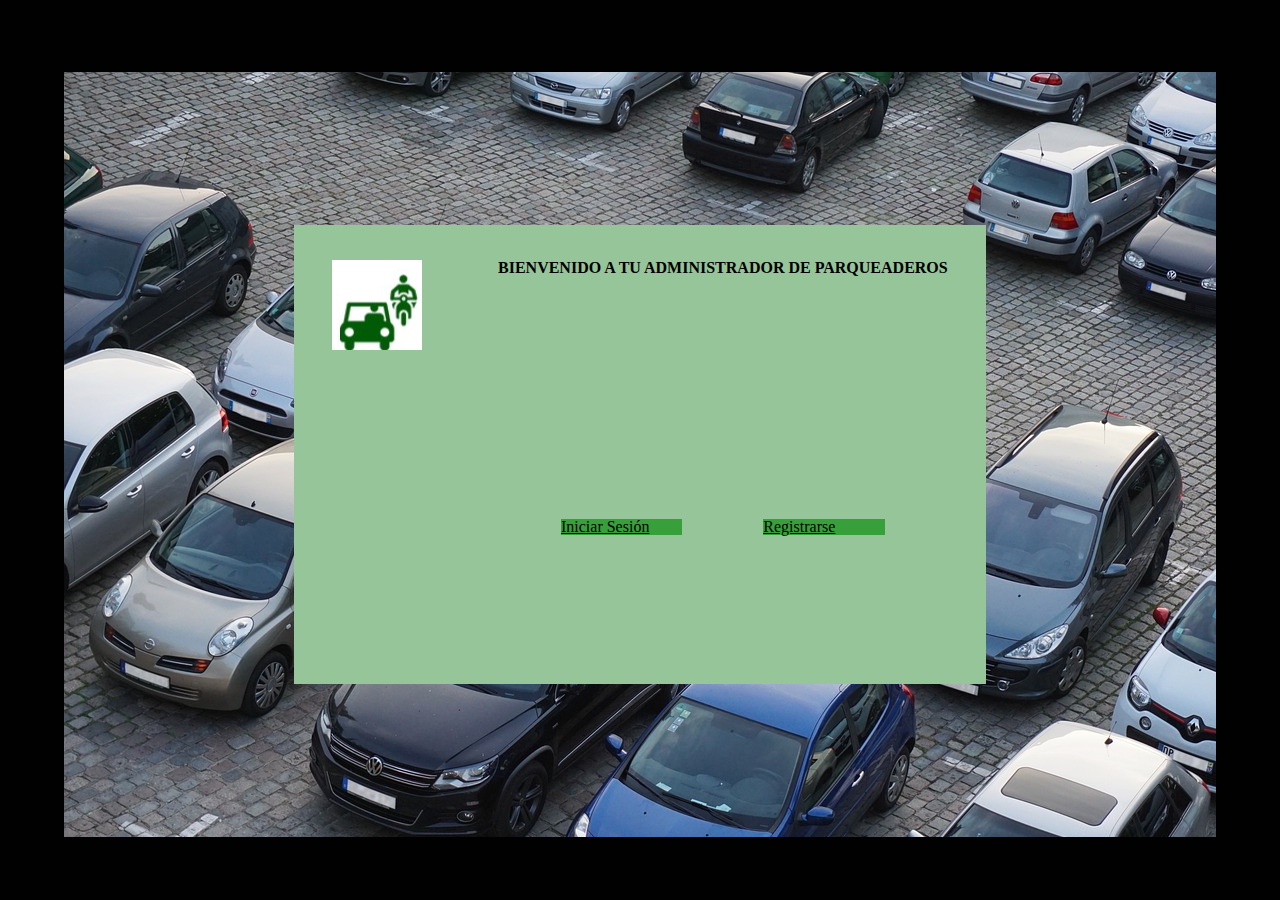
<file: index.html>
<!DOCTYPE html>
<html lang="es">
<head>
    <meta charset="UTF-8">
    <meta http-equiv="X-UA-Compatible" content="IE=edge">
    <meta name="viewport" content="width=device-width, initial-scale=1.0">
    <title>Parqueate</title>
    <link href="https://cdn.jsdelivr.net/npm/bootstrap@5.2.1/dist/css/bootstrap.min.css" rel="stylesheet" integrity="sha384-iYQeCzEYFbKjA/T2uDLTpkwGzCiq6soy8tYaI1GyVh/UjpbCx/TYkiZhlZB6+fzT" crossorigin="anonymous">
    <link rel="stylesheet" href="./css/reset.css">
    <link rel="stylesheet" href="./css/index.css">
</head>
<body>
    <div class="container">
        <div class="container__background">
            <div class="container__background__login">
                <div class="container__background__login-logo"></div>
                <div class="container__background__login__bienvenida">
                    <h1 class="container__background__login__bienvenida-titulo">BIENVENIDO A TU ADMINISTRADOR DE PARQUEADEROS</h1>
                    <div class="container__background__login__bienvenida-botones">
                        <a class="btn btn-success btn-outline-light" href="#" role="button">Iniciar Sesión</a>
                        <a class="btn btn-success btn-outline-light" href="#" role="button">Registrarse</a>
                    </div>
                </div>
                
            </div>
        </div>
    </div>    
</body>
</html>
</file>
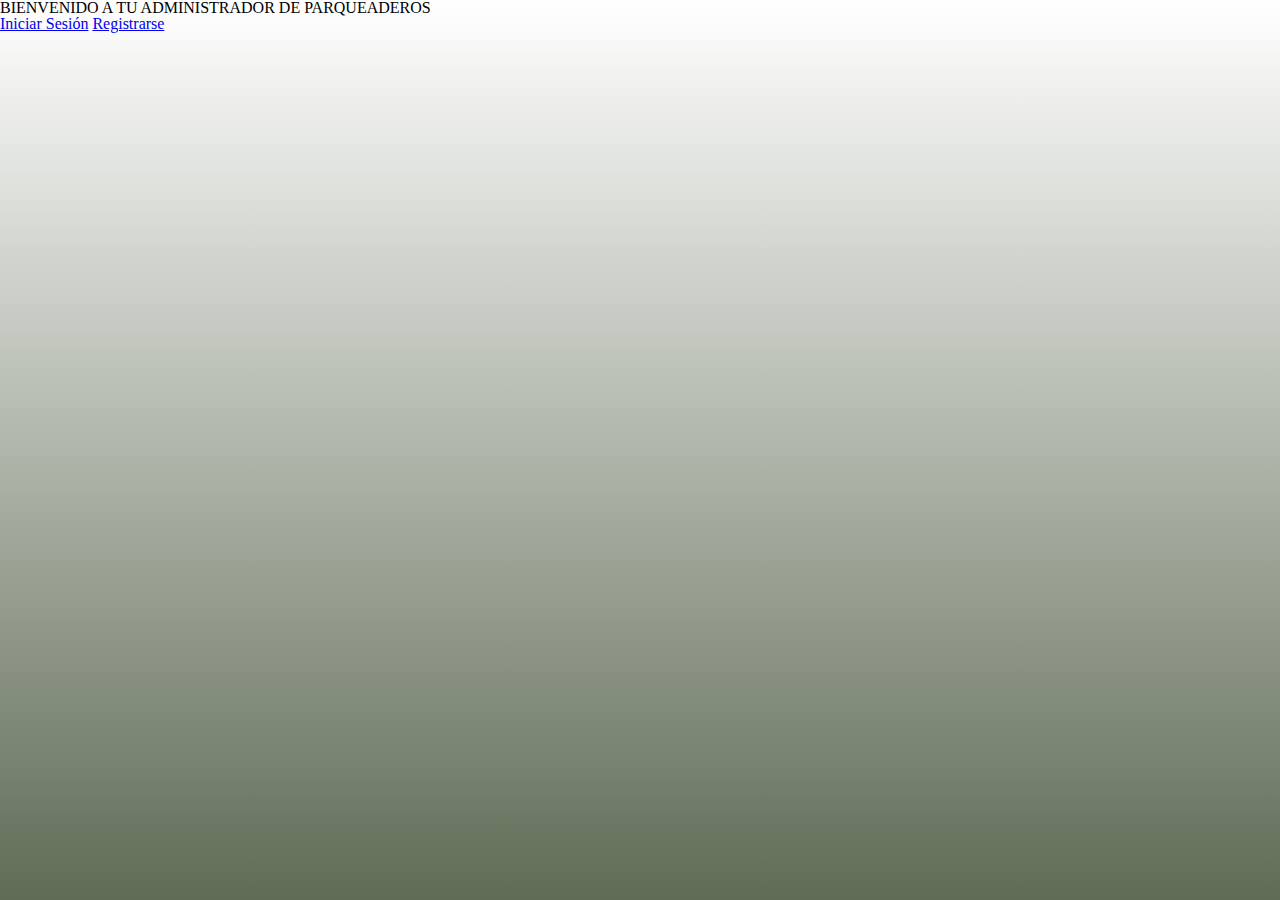
<file: ParkingReservation/target/ParkingReservation-1.0/index.html>
<!DOCTYPE html>
<html lang="es">
<head>
    <meta charset="UTF-8">
    <meta http-equiv="X-UA-Compatible" content="IE=edge">
    <meta name="viewport" content="width=device-width, initial-scale=1.0">
    <title>Parqueate</title>
    <link href="https://cdn.jsdelivr.net/npm/bootstrap@5.2.1/dist/css/bootstrap.min.css" rel="stylesheet" integrity="sha384-iYQeCzEYFbKjA/T2uDLTpkwGzCiq6soy8tYaI1GyVh/UjpbCx/TYkiZhlZB6+fzT" crossorigin="anonymous">
    <link rel="stylesheet" href="./css/reset.css">
    <link rel="stylesheet" href="./css/index.css">
</head>
<body>
    <div class="container">
        <div class="container__background">
            <div class="container__background__login">
                <div class="container__background__login-logo"></div>
                <div class="container__background__login__bienvenida">
                    <h1 class="container__background__login__bienvenida-titulo">BIENVENIDO A TU ADMINISTRADOR DE PARQUEADEROS</h1>
                    <div class="container__background__login__bienvenida-botones">
                        <a class="btn btn-success btn-outline-light" href="./login.html" role="button">Iniciar Sesión</a>
                        <a class="btn btn-success btn-outline-light" href="register.html" role="button">Registrarse</a>
                    </div>
                </div>
                
            </div>
        </div>
    </div>    
</body>
</html>
</file>
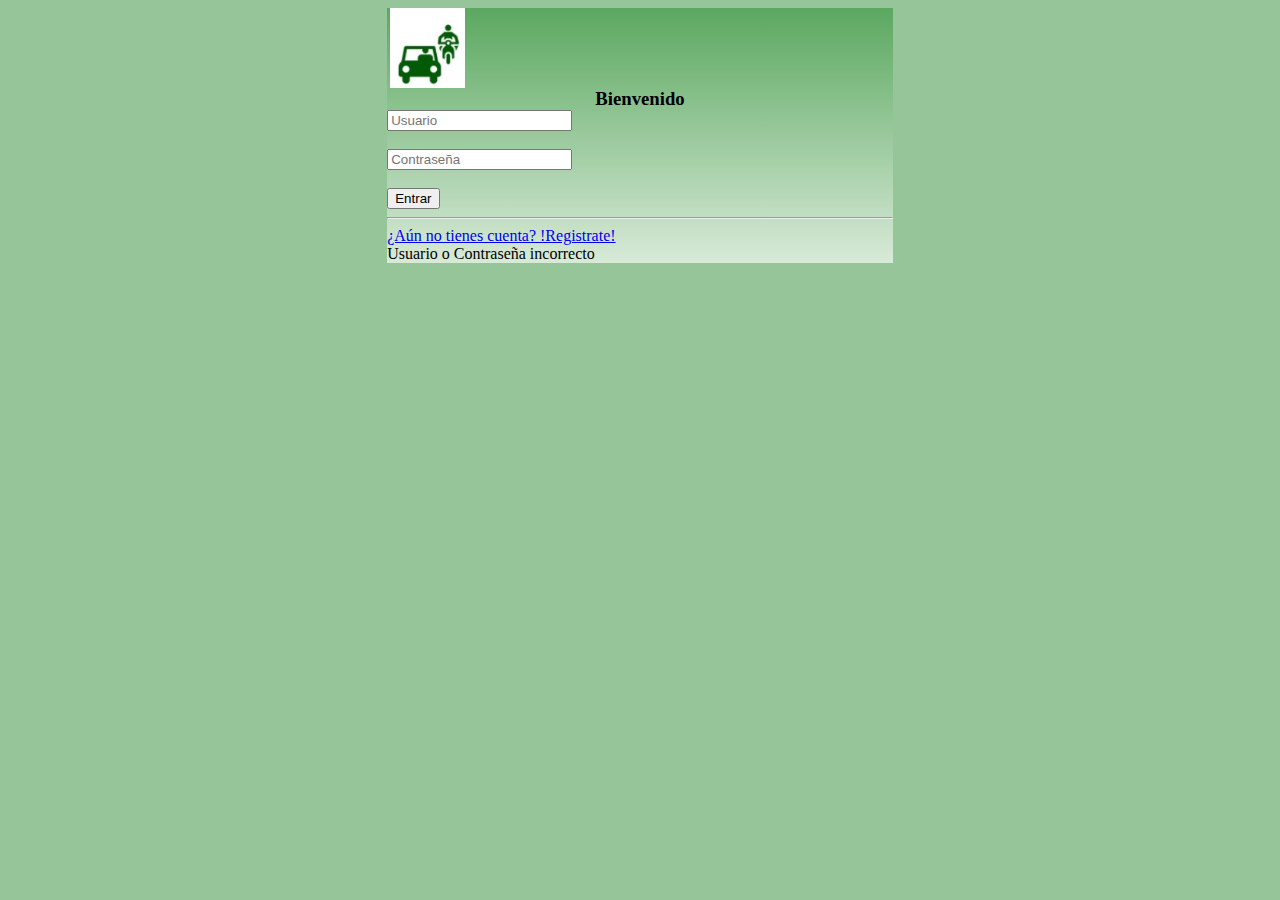
<file: ParkingReservation/target/ParkingReservation-1.0/login.html>
<!DOCTYPE html>
<html>
    <head>
        <title>Reserva tu Parqueadero</title>
        <meta http-equiv="Content-Type" content="text/html; charset=UTF-8">
        <link href="https://cdn.jsdelivr.net/npm/bootstrap@5.0.2/dist/css/bootstrap.min.css" rel="stylesheet" integrity="sha384-EVSTQN3/azprG1Anm3QDgpJLIm9Nao0Yz1ztcQTwFspd3yD65VohhpuuCOmLASjC" crossorigin="anonymous">
        <script src="https://cdn.jsdelivr.net/npm/bootstrap@5.0.2/dist/js/bootstrap.bundle.min.js" integrity="sha384-MrcW6ZMFYlzcLA8Nl+NtUVF0sA7MsXsP1UyJoMp4YLEuNSfAP+JcXn/tWtIaxVXM" crossorigin="anonymous"></script>
        <script src="https://cdn.jsdelivr.net/npm/@popperjs/core@2.9.2/dist/umd/popper.min.js" integrity="sha384-IQsoLXl5PILFhosVNubq5LC7Qb9DXgDA9i+tQ8Zj3iwWAwPtgFTxbJ8NT4GN1R8p" crossorigin="anonymous"></script>
        <script src="https://cdn.jsdelivr.net/npm/bootstrap@5.0.2/dist/js/bootstrap.min.js" integrity="sha384-cVKIPhGWiC2Al4u+LWgxfKTRIcfu0JTxR+EQDz/bgldoEyl4H0zUF0QKbrJ0EcQF" crossorigin="anonymous"></script>
        <script src="https://ajax.googleapis.com/ajax/libs/jquery/3.6.0/jquery.min.js"></script>   <!--link referencia para unir con queries de javascript -->
        <link href="css/login.css" rel="stylesheet">
        <script src="js/index.js"></script>

    </head>
    <body>      
        <div class="container py-5">
            <div class="card my-5">
                <div class="card-body">
                    <div class="row m-3">
                        <div class="col-md-2 bg-login-image">                           
                        </div>
                        <div class="col-md-8">
                            <div class="col-md-6"> 
                                <h3 class="h4 text-gray-900 my-6 bienvenido">Bienvenido</h3>
                                <form id="form-login"> 
                                    <div class="form-group">
                                        <input type="text" class="form-control" id="usuario" placeholder="Usuario" required>
                                    </div>
                                    <br>
                                    <div class="form-group">
                                        <input type="password" class="form-control" id="contrasena" placeholder="Contraseña" required>
                                    </div>
                                    <br>
                                    <button type="submit" class="btn btn-primary btn-block" id="BTNENTRAR">Entrar</button>
                                    <hr>
                                </form>
                            </div>
                            <a href="register.html">¿Aún no tienes cuenta? !Registrate!</a>
                            <div id="login-error" class="alert alert-danger d-none" role="alert">Usuario o Contraseña incorrecto</div>
                        </div>
                    </div>
                </div>
            </div>

        </div>

    </body>
</html>
</file>
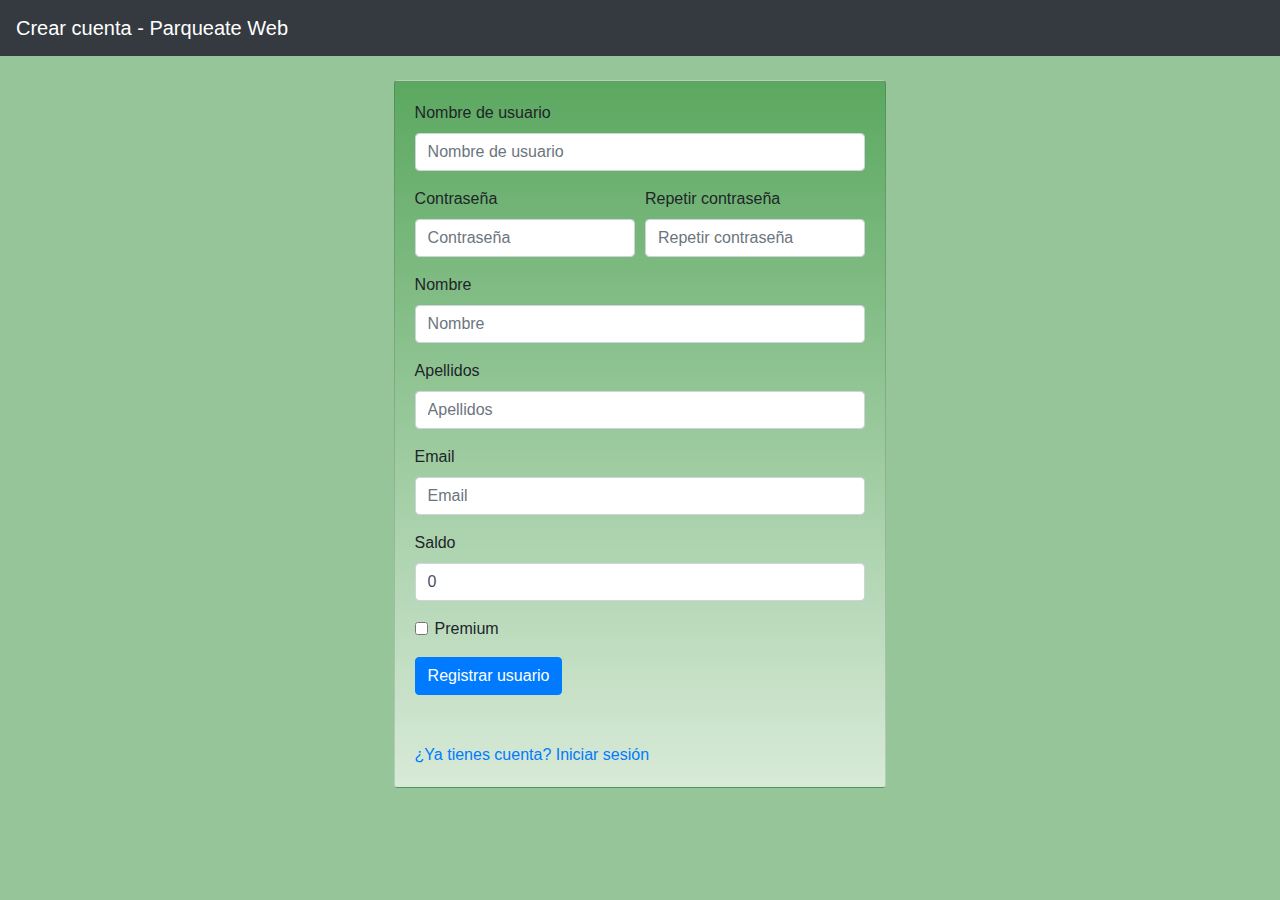
<file: ParkingReservation/target/ParkingReservation-1.0/register.html>
<!DOCTYPE html>
<html>
    <head>
        <meta charset="UTF-8">
            <script src="https://ajax.googleapis.com/ajax/libs/jquery/3.5.1/jquery.min.js"></script>
            <!-- Latest compiled and minified CSS -->
            <link rel="stylesheet" href="https://maxcdn.bootstrapcdn.com/bootstrap/4.5.2/css/bootstrap.min.css">

            <!-- jQuery library -->
            <script src="https://ajax.googleapis.com/ajax/libs/jquery/3.5.1/jquery.min.js"></script>

            <!-- Popper JS -->
            <script src="https://cdnjs.cloudflare.com/ajax/libs/popper.js/1.16.0/umd/popper.min.js"></script>

            <!-- Latest compiled JavaScript -->
            <script src="https://maxcdn.bootstrapcdn.com/bootstrap/4.5.2/js/bootstrap.min.js"></script>
        <script src="js/index.js"></script>
        <!--<link href="css/index.css" rel="stylesheet">-->
        <link href="css/profile.css" rel="stylesheet">
        <title>Registro - Parqueate Web</title>
    </head>
    <body>
        <nav class="navbar navbar-dark bg-dark">
            <a class="navbar-brand" href="index.html">Crear cuenta - Parqueate Web</a>
        </nav>
        <main class="p-4 d-flex justify-content-center">
            <div class="card sizeDiv">
                <div class="card-body">
                    <form id="form-register" class="pb-4">
                        <div class="form-group">
                            <label for="input-username">Nombre de usuario</label>
                            <input type="text" class="form-control" id="input-username" placeholder="Nombre de usuario" required>
                        </div>
                        <div class="form-row">
                            <div class="form-group col-md-6">
                                <label for="input-contrasena">Contraseña</label>
                                <input type="password" class="form-control" id="input-contrasena" placeholder="Contraseña" required>
                            </div>
                            <div class="form-group col-md-6">
                                <label for="input-contrasena-repeat">Repetir contraseña</label>
                                <input type="password" class="form-control" id="input-contrasena-repeat" placeholder="Repetir contraseña" required>
                            </div>
                        </div>
                        <div class="form-group">
                            <label for="input-nombre">Nombre</label>
                            <input type="text" class="form-control" id="input-nombre" placeholder="Nombre" required>
                        </div>
                        <div class="form-group">
                            <label for="input-apellidos">Apellidos</label>
                            <input type="text" class="form-control" id="input-apellidos" placeholder="Apellidos" required>
                        </div>
                        <div class="form-group">
                            <label for="input-email">Email</label>
                            <input type="text" class="form-control" id="input-email" placeholder="Email" required>
                        </div>
                        <div class="form-group">
                            <label for="input-saldo">Saldo</label>
                            <input type="text" class="form-control" id="input-saldo" placeholder="0" min="0" max="10000" value="0" required>
                        </div>
                        <div class="form-group">
                            <div class="form-check">
                                <input type="checkbox" class="form-check-input" id="input-premium">
                                <label class="form-check-label" for="input-premium">Premium</label>
                            </div>
                        </div>
                        <input type="submit" class="btn btn-primary" id="register-btn" value="Registrar usuario" />
                    </form>
                    <div id="register-error" class="alert alert-danger d-none" role="alert"></div>
                    <br/>
                    <a href="index.html">¿Ya tienes cuenta? Iniciar sesión</a>
                </div>
            </div> 
        </main>
    </body>
</html>
</file>
<file: css/index.css>
body {
    background-color: #96c599;
}

.container {
    background-color: #010101;
    height: 100vh;
}

.container__background {
    background: url("../img/parking-spot-gf3a37b3c6_1280.jpg");
    display: flex;
    justify-content: center;
    align-items: center;
    height: 85%;
    margin: auto;
    position: relative;
    top: 8%;
    width: 90%;
}

.container__background__login {
    background: #96c599;
    display: flex;
    justify-content: space-around;
    height: 60%;
    width: 60%;
}

.container__background__login-logo {
    background: url("../img/l.jpg") center;
    margin-top: 5%;
    height: 90px;
    width: 90px;
}

.container__background__login__bienvenida {
    display: flex;
    align-items: center;
    flex-direction: column;
    justify-content:space-between;
    margin-top: 5%;
    height: 60%;
}

.container__background__login__bienvenida-titulo {
    font-weight: 600;
}

.container__background__login__bienvenida-botones {
    display: flex;
    justify-content: space-around;
    width: 90%;
}

.btn-success {
    background-color: #37a03b;
    color: #010101;
    width: 30%;
}
</file>
<file: ParkingReservation/target/ParkingReservation-1.0/css/index.css>
.bg-login-image{
    background-image: url("../img/bg-login.png");
    background-size: contain;
    background-position: center;
    background-repeat: no-repeat;
    width: 800;
    height: 600;
    border: 0px;
}
html {height: 100%;}body {background-image: linear-gradient(#ffffff, rgb(96, 108, 86));}
.card {background-image: linear-gradient(#37a03b, rgb(216, 234, 216));}
/*.sizeDiv{
    width: 40vw;    
}*/

/*img{
    width: auto;
    height: auto;
    max-width: 445px;
    max-height: 445px
}*/
</file>
<file: ParkingReservation/target/ParkingReservation-1.0/css/login.css>
body {
    background-color: #96c599;
}

.card {
    background-image: linear-gradient(#5ba860, rgb(216, 234, 216));
    margin: auto;
    width: 40%;
    word-wrap: normal;
}

.bg-login-image{
    background-image: url("../img/l.jpg");
    background-size: contain;
    background-position: center;
    background-repeat: no-repeat;
    width: 80px;
    height: 80px;
}

.bienvenido {
    margin: auto;
    text-align: center;
    width: 200px;
}

.form-control {
    width: auto;
}

/*.sizeDiv{
    width: 40vw;    
}*/

/*img{
    width: auto;
    height: auto;
    max-width: 445px;
    max-height: 445px
}*/
</file>
<file: ParkingReservation/target/ParkingReservation-1.0/css/profile.css>
body {
    background-color: #96c599;
}

    .container {
        height: 100vh;
    }
    
.card {
    background-image: linear-gradient(#5ba860, rgb(216, 234, 216));
    margin: auto;
    width: 40%;
    word-wrap: normal;
}

.bg-login-image{
    background-image: url("../img/l.jpg");
    background-size: contain;
    background-position: center;
    background-repeat: no-repeat;
    width: 80px;
    height: 80px;
}

.container__background {
    background: url("../img/parking-spot-gf3a37b3c6_1280.jpg");
    display: flex;
    justify-content: center;
    align-items: center;
    height: 100%;
    margin: auto;
    position: relative;
    top: 8%;
    width: 100%;
}

.container__background__login-logo {
    background: url("../img/bg-login.png") center;
    background-size: auto;
    background-position: center;
    background-repeat: no-repeat;
    background-size: 150px;
    width: 300px;
    height: 300px;
    border: 2px solid;
}
</file>
